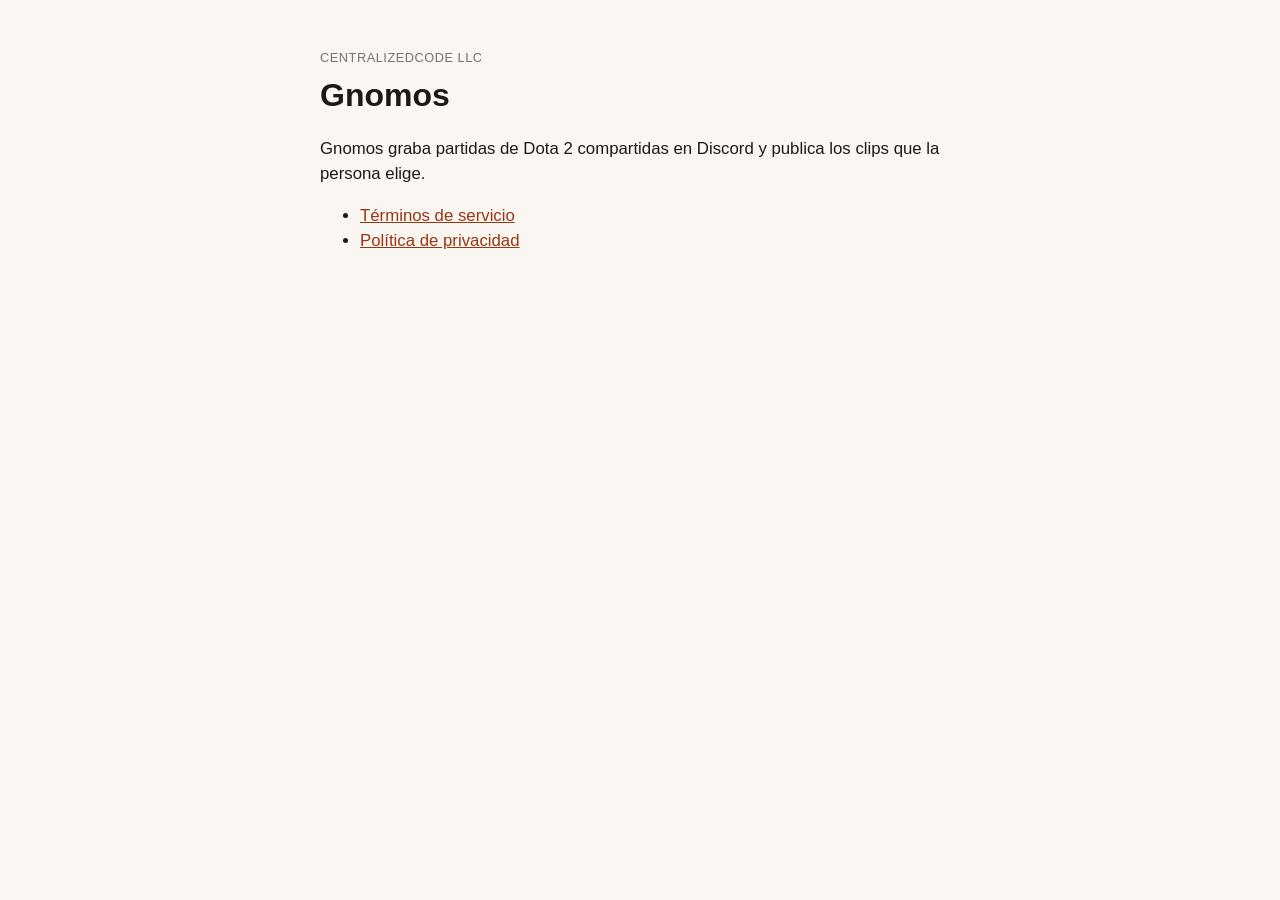
<file: index.html>
<!DOCTYPE html>
<html lang="es">
<head>
  <meta charset="utf-8">
  <meta name="viewport" content="width=device-width, initial-scale=1">
  <title>Gnomos</title>
  <link rel="stylesheet" href="estilos.css">
</head>
<body>
  <main>
    <p class="marca">CentralizedCode LLC</p>
    <h1>Gnomos</h1>
    <p>Gnomos graba partidas de Dota 2 compartidas en Discord y publica los clips que la persona elige.</p>
    <ul>
      <li><a href="terminos.html">Términos de servicio</a></li>
      <li><a href="privacidad.html">Política de privacidad</a></li>
    </ul>
  </main>
</body>
</html>
</file>
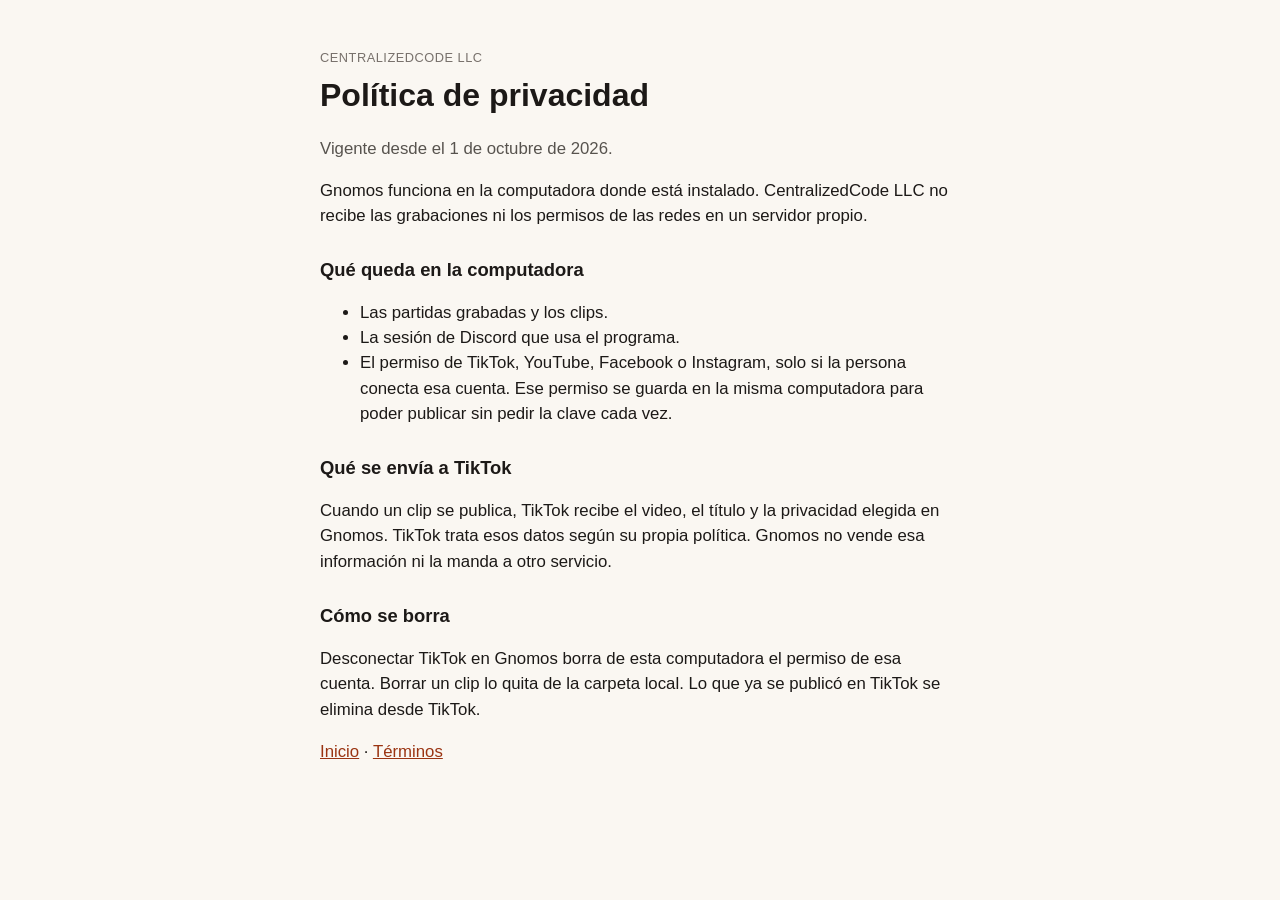
<file: privacidad.html>
<!DOCTYPE html>
<html lang="es">
<head>
  <meta charset="utf-8">
  <meta name="viewport" content="width=device-width, initial-scale=1">
  <title>Política de privacidad — Gnomos</title>
  <link rel="stylesheet" href="estilos.css">
</head>
<body>
  <main>
    <p class="marca">CentralizedCode LLC</p>
    <h1>Política de privacidad</h1>
    <p class="fecha">Vigente desde el 1 de octubre de 2026.</p>
    <p>Gnomos funciona en la computadora donde está instalado. CentralizedCode LLC no recibe las grabaciones ni los permisos de las redes en un servidor propio.</p>

    <h2>Qué queda en la computadora</h2>
    <ul>
      <li>Las partidas grabadas y los clips.</li>
      <li>La sesión de Discord que usa el programa.</li>
      <li>El permiso de TikTok, YouTube, Facebook o Instagram, solo si la persona conecta esa cuenta. Ese permiso se guarda en la misma computadora para poder publicar sin pedir la clave cada vez.</li>
    </ul>

    <h2>Qué se envía a TikTok</h2>
    <p>Cuando un clip se publica, TikTok recibe el video, el título y la privacidad elegida en Gnomos. TikTok trata esos datos según su propia política. Gnomos no vende esa información ni la manda a otro servicio.</p>

    <h2>Cómo se borra</h2>
    <p>Desconectar TikTok en Gnomos borra de esta computadora el permiso de esa cuenta. Borrar un clip lo quita de la carpeta local. Lo que ya se publicó en TikTok se elimina desde TikTok.</p>

    <p><a href="index.html">Inicio</a> · <a href="terminos.html">Términos</a></p>
  </main>
</body>
</html>
</file>
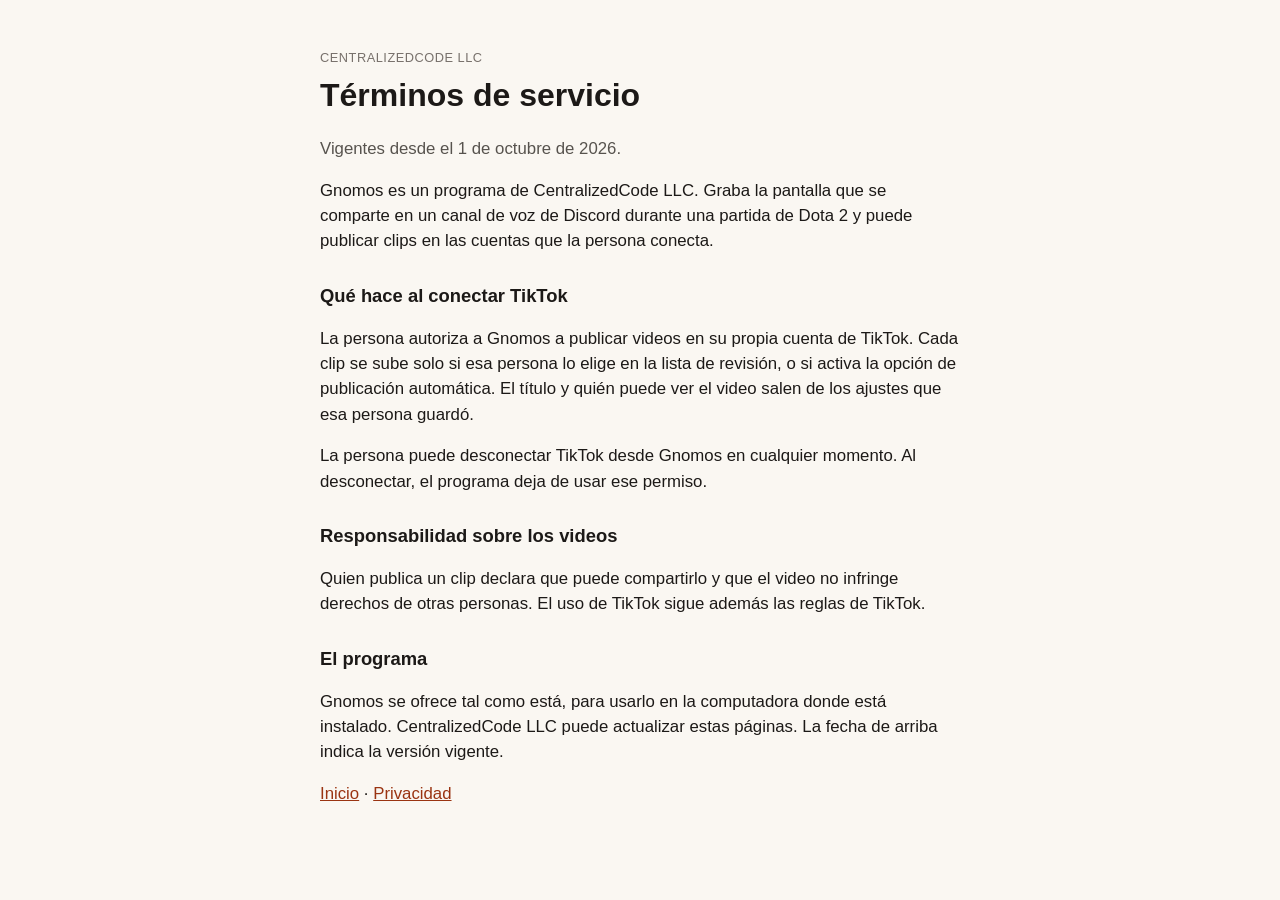
<file: terminos.html>
<!DOCTYPE html>
<html lang="es">
<head>
  <meta charset="utf-8">
  <meta name="viewport" content="width=device-width, initial-scale=1">
  <title>Términos de servicio — Gnomos</title>
  <link rel="stylesheet" href="estilos.css">
</head>
<body>
  <main>
    <p class="marca">CentralizedCode LLC</p>
    <h1>Términos de servicio</h1>
    <p class="fecha">Vigentes desde el 1 de octubre de 2026.</p>
    <p>Gnomos es un programa de CentralizedCode LLC. Graba la pantalla que se comparte en un canal de voz de Discord durante una partida de Dota 2 y puede publicar clips en las cuentas que la persona conecta.</p>

    <h2>Qué hace al conectar TikTok</h2>
    <p>La persona autoriza a Gnomos a publicar videos en su propia cuenta de TikTok. Cada clip se sube solo si esa persona lo elige en la lista de revisión, o si activa la opción de publicación automática. El título y quién puede ver el video salen de los ajustes que esa persona guardó.</p>
    <p>La persona puede desconectar TikTok desde Gnomos en cualquier momento. Al desconectar, el programa deja de usar ese permiso.</p>

    <h2>Responsabilidad sobre los videos</h2>
    <p>Quien publica un clip declara que puede compartirlo y que el video no infringe derechos de otras personas. El uso de TikTok sigue además las reglas de TikTok.</p>

    <h2>El programa</h2>
    <p>Gnomos se ofrece tal como está, para usarlo en la computadora donde está instalado. CentralizedCode LLC puede actualizar estas páginas. La fecha de arriba indica la versión vigente.</p>

    <p><a href="index.html">Inicio</a> · <a href="privacidad.html">Privacidad</a></p>
  </main>
</body>
</html>
</file>
<file: estilos.css>
:root { color-scheme: light; }
body {
  margin: 0;
  font-family: "Segoe UI", sans-serif;
  line-height: 1.5;
  color: #1c1917;
  background: #faf7f2;
}
main { max-width: 40rem; margin: 0 auto; padding: 3rem 1.25rem 4rem; }
.marca { margin: 0; letter-spacing: .04em; text-transform: uppercase; font-size: .8rem; color: #78716c; }
h1 { margin: .25rem 0 1rem; font-size: 2rem; }
h2 { margin: 1.75rem 0 .4rem; font-size: 1.15rem; }
p, li { font-size: 1.05rem; }
.fecha { color: #57534e; }
a { color: #9a3412; }
</file>
